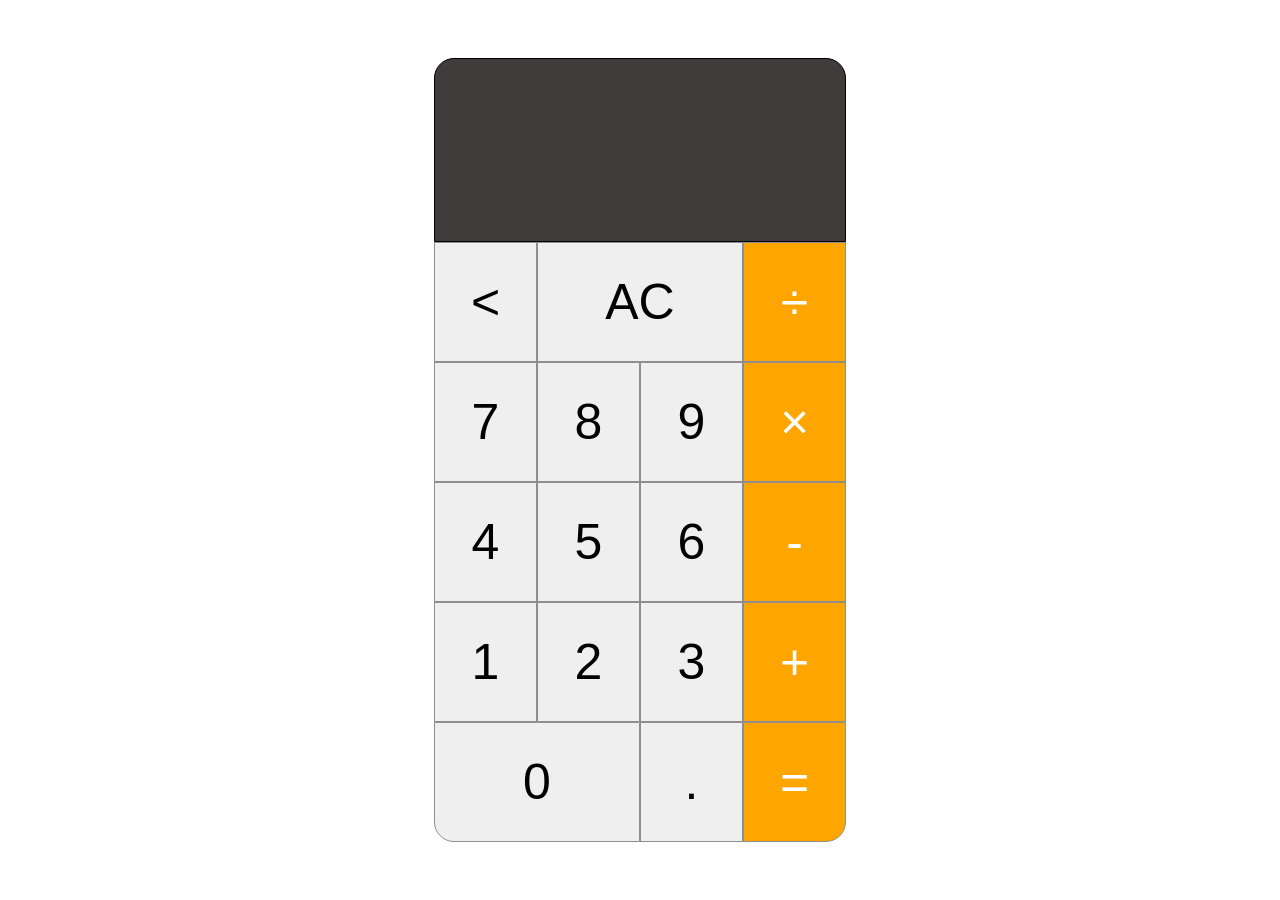
<file: index.html>
<!DOCTYPE html>
<html lang="en">
  <head>
    <meta charset="UTF-8" />
    <meta name="viewport" content="width=device-width, initial-scale=1.0" />
    <link rel="stylesheet" href="style.css" />
    <title>CALCULATOR</title>
    <script defer src="index.js"></script>
  </head>
  <body>
    <main id="calculator" class="calculator" aria-label="계산기">
      <output
        id="display-group"
        class="display-group"
        aria-live="polite"
        aria-label="계산기 디스플레이 영역"
      >
        <p id="expression" class="expression" aria-label="수식 표시"></p>
        <div id="result" class="result" aria-label="계산 결과값 출력"></div>
      </output>
      <div id="keypad" class="keypad" role="group" aria-label="계산기 키패드">
        <div class="row">
          <button data-code="Backspace" data-key="Backspace" class="key">
            <
          </button>
          <button
            id="all-clear"
            data-code="Allclear"
            data-key="Allclear"
            class="key wide"
          >
            AC
          </button>
          <button data-code="Slash" data-key="/" class="key operator">÷</button>
        </div>
        <div class="row">
          <button data-code="Digit7" data-key="7" class="key">7</button>
          <button data-code="Digit8" data-key="8" class="key">8</button>
          <button data-code="Digit9" data-key="9" class="key">9</button>
          <button data-key="*" class="key operator">×</button>
        </div>
        <div class="row">
          <button data-code="Digit4" data-key="4" class="key">4</button>
          <button data-code="Digit5" data-key="5" class="key">5</button>
          <button data-code="Digit6" data-key="6" class="key">6</button>
          <button data-code="Minus" data-key="-" class="key operator">-</button>
        </div>
        <div class="row">
          <button data-code="Digit1" data-key="1" class="key">1</button>
          <button data-code="Digit2" data-key="2" class="key">2</button>
          <button data-code="Digit3" data-key="3" class="key">3</button>
          <button data-key="+" class="key operator">+</button>
        </div>
        <div class="row">
          <button data-code="Digit0" data-key="0" class="key wide left-round">
            0
          </button>
          <button data-code="Period" data-key="." class="key">.</button>
          <button
            data-code="Equal"
            data-key="Equal"
            class="key operator right-round"
          >
            =
          </button>
        </div>
      </div>
    </main>
  </body>
</html>
</file>
<file: style.css>
/* Reset CSS */
* {
  box-sizing: border-box;
}

p {
  margin: 0;
}

/* Base Styles */
body {
  display: flex;
  justify-content: center;
  align-items: center;
  width: 100%;
  height: 100vh;
  margin: 0 auto;
  font-family: 'Inter';
}

/* 계산기 전체 영역 */
.calculator {
  width: 412px;
  margin: 0 auto;
}

/* 디스플레이 영역 */
.display-group {
  display: flex;
  flex-direction: column;
  justify-content: space-between;
  align-items: end;
  height: 184px;
  min-height: 184px;
  padding: 18px;
  border: 1px solid black;
  border-radius: 20px 20px 0 0;
  background-color: #413c3c;
}

.display-group .expression {
  color: white;
  font-size: 30px;
}

.display-group .result {
  color: white;
  font-size: 50px;
}

/* 버튼 영역 */
.keypad {
  width: 100%;
}

.keypad .row {
  display: grid;
  grid-template-columns: repeat(4, 1fr);
  gap: 0;
}

.keypad .row .key {
  height: 120px;
  border: 1px solid #8e8e8e;
  font-size: 50px;
  text-align: center;
  cursor: pointer;
  transition: all 0.1s ease-in-out;
  cursor: pointer;
}

.keypad .row .key.wide {
  grid-column: span 2;
}

.key.operator {
  background-color: orange;
  color: white;
}

.left-round {
  border-radius: 0 0 0 20px;
}

.right-round {
  border-radius: 0 0 20px 0;
}

.key:hover {
  background-color: rgba(142, 142, 142, 0.1);
  color: #8e8e8e;
}

.key.active {
  background-color: #a0f58a;
  border: 1px solid #fff;
  color: #fff;
}
</file>
